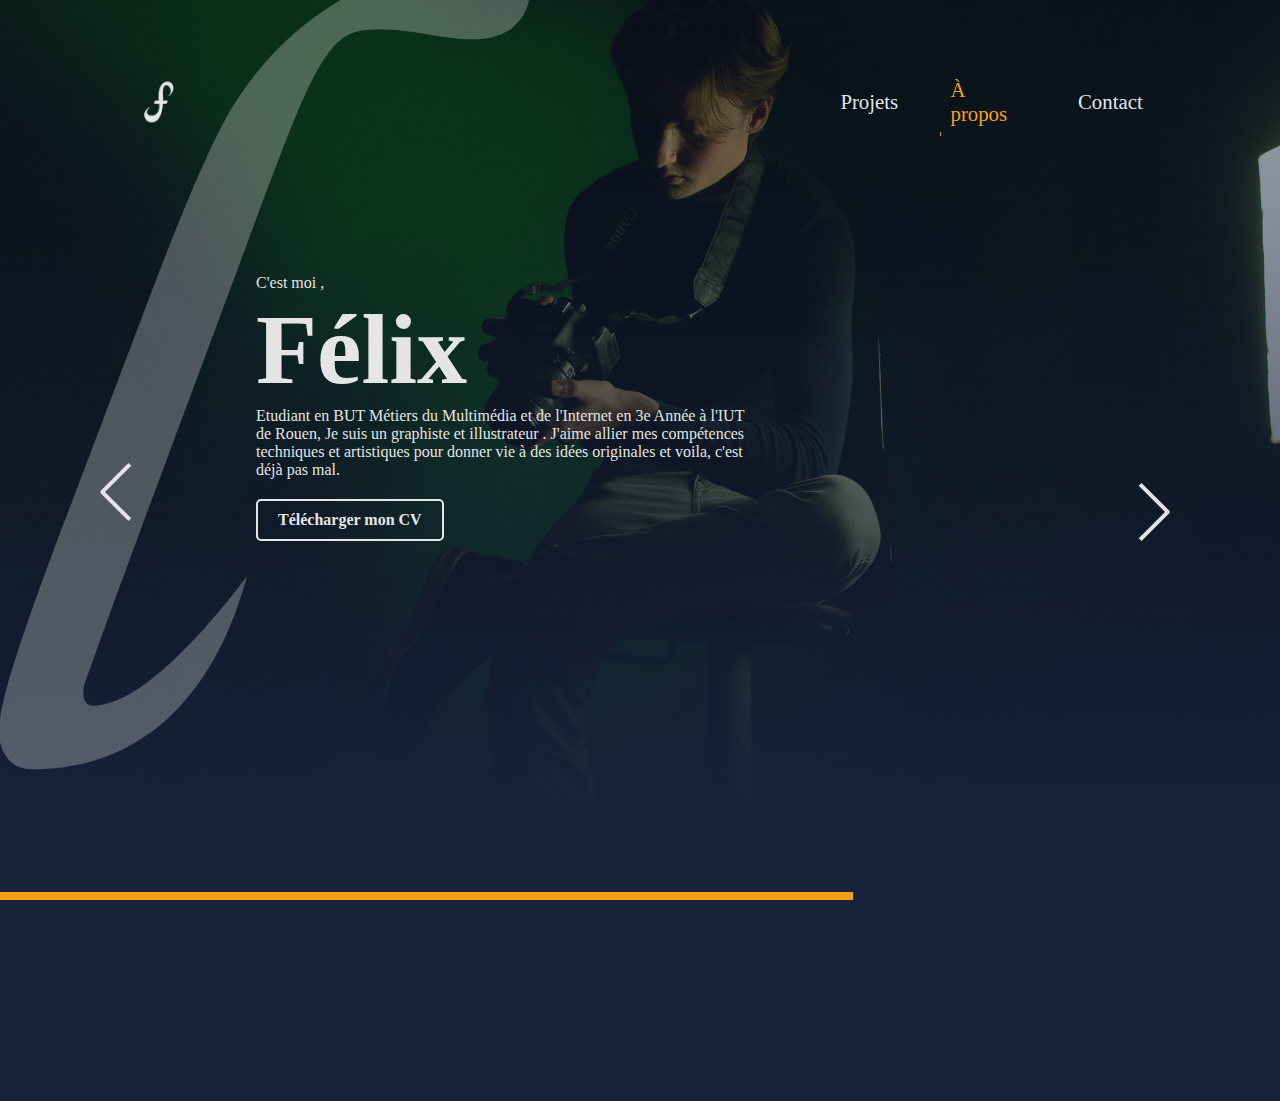
<file: about.html>
<!DOCTYPE html>
<html lang="en">
<head>
    <meta charset="UTF-8">
    <meta name="viewport" content="width=device-width, initial-scale=1.0">
    <title>Document</title>
    <link rel="stylesheet" href="./css/style.css">
    <link rel="stylesheet" href="./css/arrow.css">
    <link rel="stylesheet" href="./css/header.css">
    <link rel="stylesheet" href="css/carroussel.css">
    <link rel="stylesheet" href="./css/progressBar.css">



</head>
<body>
    <div class="container">
        <nav class="nav" id="header-about">
            <div class="logo-container">
                <a href="./index.html">

                <img src="./img/logo.png" alt="Logo">
            </div>
            </a>
            <a href="./projets.html">Projets</a>
            <a href="./about.html" style="color: #f6a11a;">À propos</a>
            <a href="./contact.html">Contact</a>
        </nav>
        <div class="slider" id="slider-accueil">
            <div class="list">
                <button id="prev">Précédent</button>
                <button id="next">Suivant</button>
                <div class="item active">
                    <img src="./img/photomoi.jpg" id="photo-moi" alt="Moi">
                </div>
            </div>

    </div>


    <div class="content" id="desc-about">
        <p>C'est moi , </p>
        <h2>Félix</h2>
        <p>
            Etudiant en BUT Métiers du Multimédia et de l'Internet en 3e Année à l'IUT de Rouen, Je suis un graphiste et illustrateur . J'aime allier mes compétences techniques et artistiques pour donner vie à des idées originales et voila, c'est déjà pas mal.


            <br>
           


        </p>
        <a href="./CV Engster Félix.pdf" download class="btn-cv">Télécharger mon CV</a>


    </div>

    <div class="letter-l"> 
    <div data-svg-wrapper>
        <svg width="836" height="1205" viewBox="-200 100 1036 1005" fill="none" xmlns="http://www.w3.org/2000/svg" id="letter-l-svg">
        <path d="M185.014 768.442C177.59 786.295 131.56 1005 -80.7714 1005C-94.8774 1005 -106.014 999.793 -113.438 988.634C-120.862 977.476 -123.832 962.598 -120.862 943.257C-115.665 906.062 -90.4228 828.697 -45.8777 711.162L70.682 403.934C113 293.094 145.666 218.705 169.424 180.766C205.802 123.486 251.832 79.5966 308.256 47.6092C364.68 16.3657 421.846 0 479.012 0C498.315 0 513.164 4.46336 523.557 14.134C533.209 23.8046 537.663 35.7069 535.436 49.097C533.209 63.9748 525.785 76.621 513.906 86.2916C501.285 95.9622 484.952 100.426 464.164 100.426C450.8 100.426 431.497 98.1939 406.998 93.7306C385.468 90.0111 365.422 87.7794 346.862 87.7794C328.301 87.7794 313.453 91.4989 303.059 99.6817C288.211 110.84 273.362 133.901 257.029 169.608C240.696 205.315 213.969 275.984 175.363 380.873L66.2275 673.967C12.0309 820.514 -15.4386 897.136 -16.9234 903.831C-19.1507 918.708 -14.6961 926.147 -4.30227 926.147C70.682 926.147 184.272 766.21 185.014 766.21V768.442Z" fill="#E4E5E4"/>
        </svg>
        </div></div>

 

    <div id="progressBar-container">
        <div class="progress">
            <div class="percent"></div>
        </div>
        <div class="steps">
            <div class="step" data-page="index.html"></div>
            <div class="step" data-page="projets.html"></div>
            <div class="step" data-page="about.html"></div>
            <div class="step" data-page="contact.html"></div>
        </div>
    </div>

    <div class="arrow" id="arrow-gauche">
        <a href="./projets.html">
          <div class="arrow-top"></div>
          <div class="arrow-bottom"></div>
        </a>
      </div>

    <div class="arrow" id="arrow-about">
        <a href="./contact.html">
          <div class="arrow-top"></div>
          <div class="arrow-bottom"></div>
        </a>
      </div>
      

<script src="./js/progressBar.js"></script>
</body>
</html>
</file>
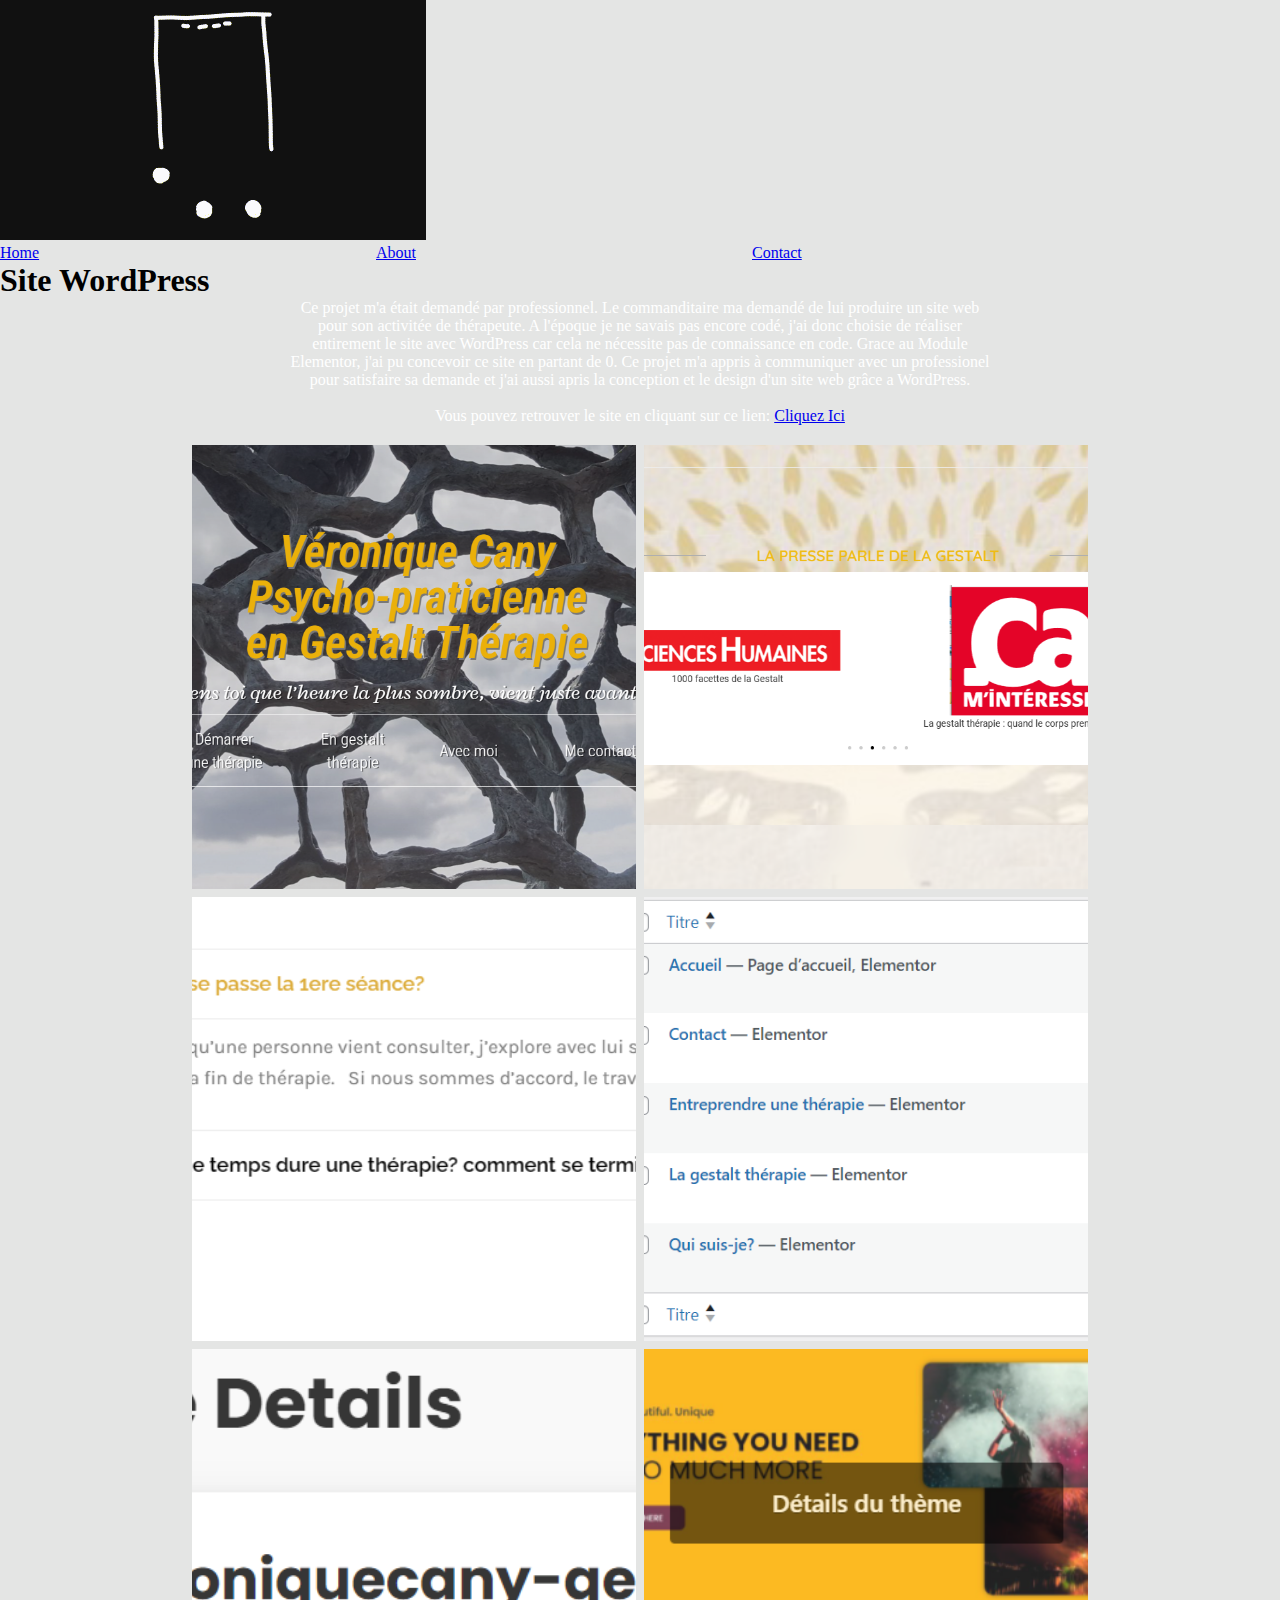
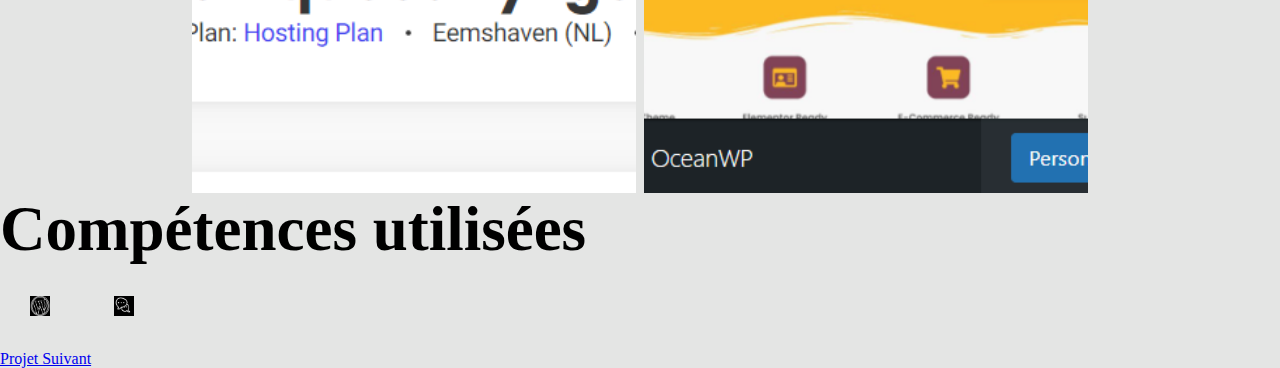
<file: Page projets/Projets 1.html>
<!DOCTYPE html>
<html lang="en">
<head>
    <meta charset="UTF-8">
    <meta name="viewport" content="width=device-width, initial-scale=1.0">
    <title>Document</title>

    
    <link href="https://fonts.googleapis.com/css2?family=Caveat:wght@600&family=Patrick+Hand+SC&display=swap" rel="stylesheet">
    <script src="https://code.jquery.com/jquery-3.6.4.min.js"></script>
    <!-- <link href="https://fonts.googleapis.com/css2?family=Patrick+Hand+SC&display=swap" rel="stylesheet"> -->
    <link href="https://fonts.googleapis.com/css2?family=Patrick+Hand+SC&family=Salsa&display=swap" rel="stylesheet">

    <link rel="stylesheet" href="../css/style.css">
    <link rel="stylesheet" href="../css/header.css">
    <link rel="stylesheet" href="../css/animprojets.css">
    <link rel="stylesheet" href="../css/gallerieprojets.css">

</head>
<body>
    
    <div id="loader">
        <img src="../img/anim/loader+lent.gif" alt="Chargement en cours">
      </div>
    

    <header>
        <nav>
            <div class="navbar3">
                <div class="header3">
                    <ul class="menu3">
                        <li> <a href="../index.html">Home</a></li>
                        <li> <a href="../index.html">About</a></li>
                        <li><a href="../index.html">Contact</a></li>
                    </ul>
                </div>
            </div>
        </nav>
    </header>

    
        <h1 class='Pageprojets' >Site WordPress</h1>
        <div class="descprojets">
                    <p>Ce projet m'a était demandé par professionnel. Le commanditaire ma demandé de lui produire un site web pour son activitée de thérapeute. A l'époque je ne savais pas encore codé, j'ai donc choisie de réaliser entirement le site avec WordPress car cela ne nécessite pas de connaissance en code.
                        Grace au Module Elementor, j'ai pu concevoir ce site en partant de 0.
                        Ce projet m'a appris à communiquer avec un professionel pour satisfaire sa demande et j'ai aussi apris la conception et le design d'un site web grâce a WordPress.
                        <br><br>Vous pouvez retrouver le site en cliquant sur ce lien: <a href="http://veroniquecany-gestalt.fr" style="text-decoration: underline;">Cliquez Ici</a>
                    </p>

        </div>

    <div class="container2">
        <ul>
            <li>
                <a href="">
                    <figure>
                        <img class="imgGallerie" src='./image Projets/Projets 1/1.png' alt='Première page du site'>
                        <figcaption>Première page du site</figcaption>
                    </figure>
                </a>
            </li>
            <li>
                <a href="">
                    <figure>
                        <img class="imgGallerie" src='./image Projets/Projets 1/2.png' alt='Guy on a bike ok a wooden bridge with a forest backdrop'>
                        <figcaption>Gallerie d'Article sur la Gestalt</figcaption>
                    </figure>
                </a>
            </li>
            <li>
                <a href="">
                    <figure>
                        <img class="imgGallerie" src='./image Projets/Projets 1/3.png' alt='Person standing alone in a misty forest'>
                        <figcaption>Bannière Cliquable Q/R</figcaption>
                    </figure>
                </a>
            </li>
            <li>
                <a href="">
                    <figure>
                        <img  class="imgGallerie" src='./image Projets/Projets 1/4.png' alt='Person hiking on a trail through mountains while taking a photo with phone'>
                        <figcaption>Les Catégories des Pages du site <br> Réalisé avec Elementor</figcaption>
                    </figure>
                </a>
            </li>
            <li>
                <a href="">
                    <figure>
                        <img class="imgGallerie" src='./image Projets/Projets 1/5.png' alt='Street scene with person walking and others on motorbikes, all wearing masks'>
                        <figcaption>WordPress Hébergé sur SiteGround </figcaption>
                    </figure>
                </a>
            </li>
            <li>
                <a href="">
                    <figure>
                        <img  class="imgGallerie" src='./image Projets/Projets 1/6.png' alt='Fashionable-looking girl with blond hair and pink sunglasses'>
                        <figcaption>Thème Utilisé pour le site: Ocean Wp, très modulable et pratique</figcaption>
                    </figure>
                </a>
            </li>
        </ul>
    </div>
    <h1 class='Pageprojets' style="  font-size: 7vh;" >Compétences utilisées</h1>
    <div id='iconCompétences' class="flottement">
           <img src="../img/wordpress.png" style=" height: 80px; width: 80px; margin: auto; padding: 30px;" alt="" srcset="">
    <img src="../img/communication.png" style=" height: 80px; width: 80px; margin: auto; padding: 30px;" alt="" srcset="">
    </div>
 

    
    <a href="../Page projets/Projets 2.html">
        <div class="button">Projet Suivant</div>
      </a>
    
    </a>
    <script>

document.addEventListener('DOMContentLoaded', function () {
    var loader = document.getElementById('loader');
    var body = document.body;
    var gif = document.querySelector('#loader img');

    // Attendez 2 secondes avant de montrer le GIF
    setTimeout(function () {
        gif.style.display = 'block';
    }, 2000);

    // Attacher un événement de fin de lecture du GIF
    gif.addEventListener('load', function () {
        // Masquer l'écran de chargement avec fondu
        loader.style.transition = 'opacity 2s ease-in-out';
        loader.style.opacity = 0;
        
        // Rétablir le défilement et cacher le loader après le fondu
        setTimeout(function () {
            body.classList.remove('loading'); /* Rétablit le défilement après le chargement */
            loader.style.visibility = 'hidden';
        }, 4000); // Vous pouvez ajuster la durée selon vos besoins
    });
});
$(window).on("load", function () {
    $("#loader").fadeOut(4000, function () {
        // Animation terminée, masquer le loader
        $("#loader").hide();
    });
});


    </script>
</body>
</html>
</file>
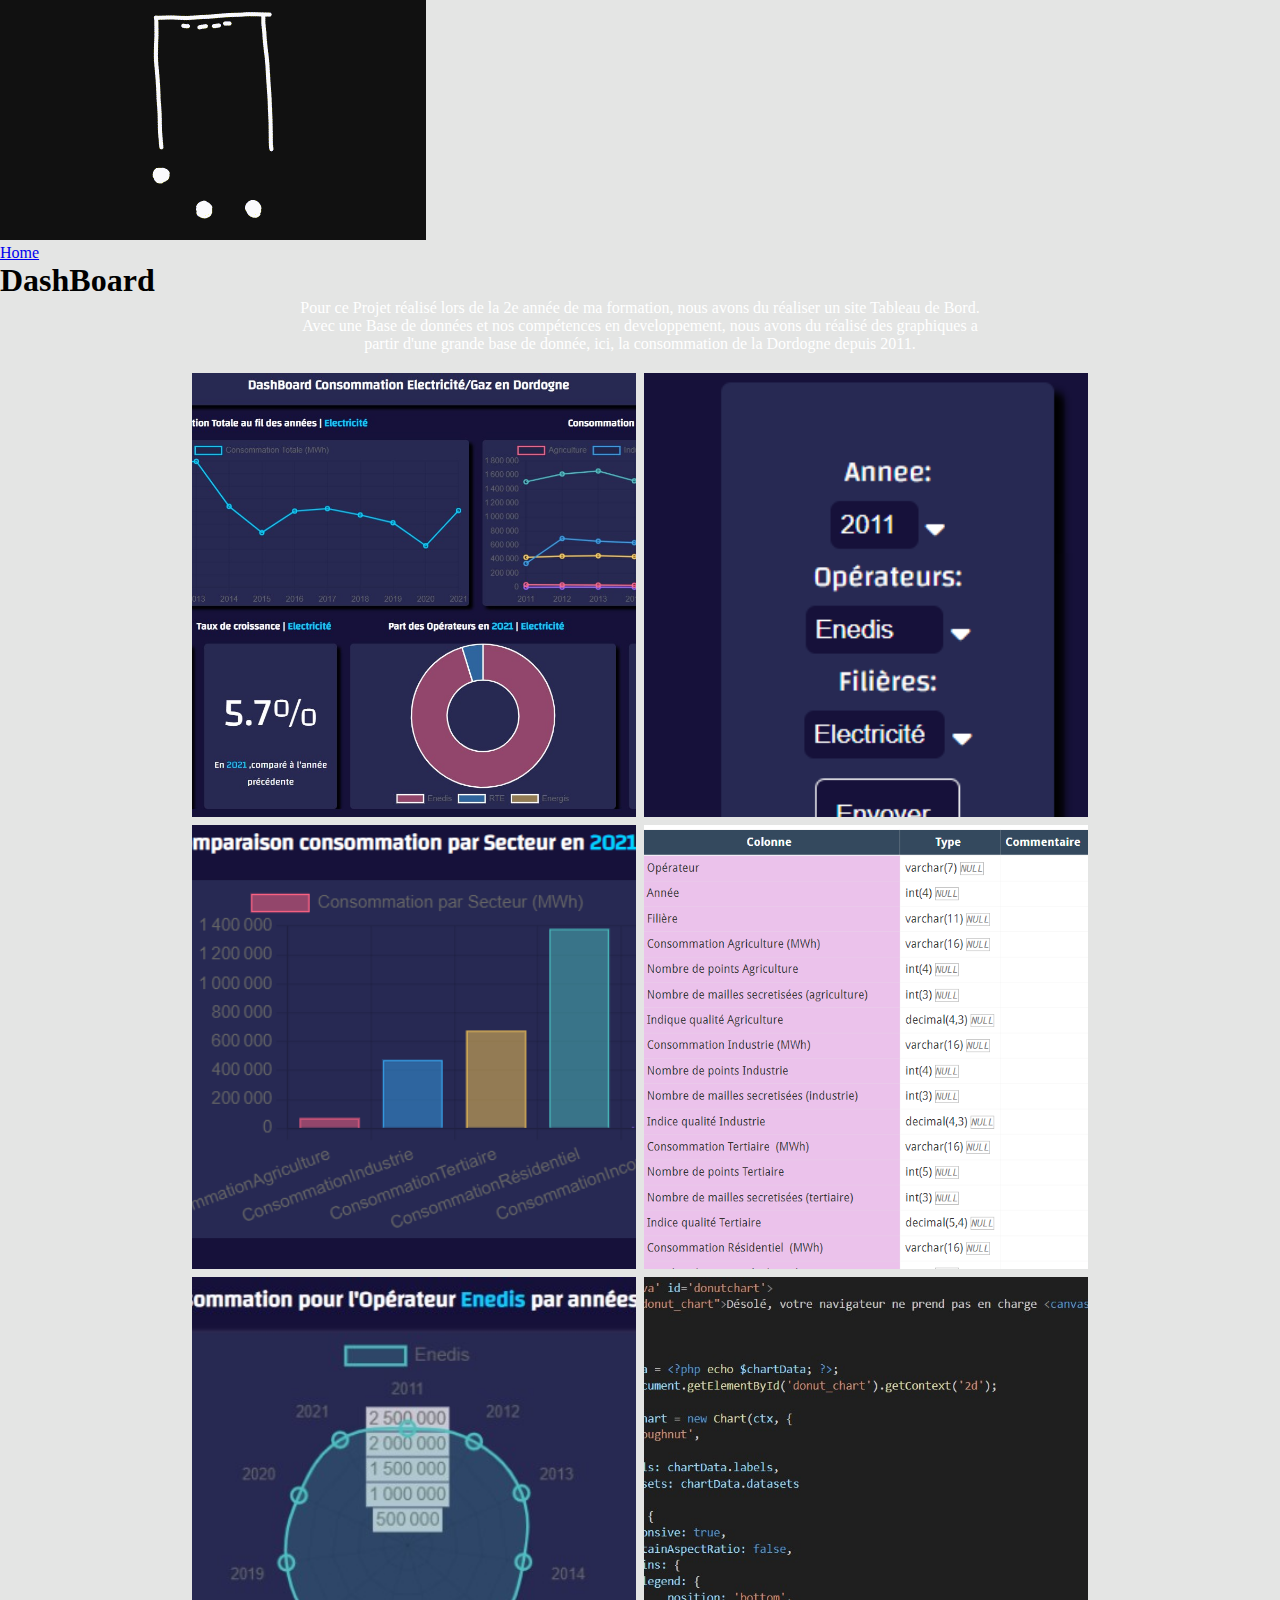
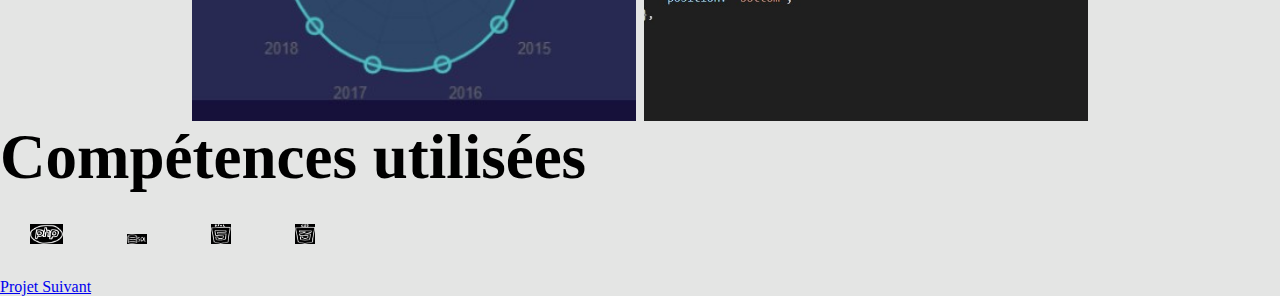
<file: Page projets/Projets 6.html>
<!DOCTYPE html>
<html lang="en">
<head>
    <meta charset="UTF-8">
    <meta name="viewport" content="width=device-width, initial-scale=1.0">
    <title>Document</title>

    
    <link href="https://fonts.googleapis.com/css2?family=Caveat:wght@600&family=Patrick+Hand+SC&display=swap" rel="stylesheet">
    <script src="https://code.jquery.com/jquery-3.6.4.min.js"></script>
    <!-- <link href="https://fonts.googleapis.com/css2?family=Patrick+Hand+SC&display=swap" rel="stylesheet"> -->
    <link href="https://fonts.googleapis.com/css2?family=Patrick+Hand+SC&family=Salsa&display=swap" rel="stylesheet">

    <link rel="stylesheet" href="../css/style.css">
    <link rel="stylesheet" href="../css/header.css">
    <link rel="stylesheet" href="../css/animprojets.css">
    <link rel="stylesheet" href="../css/gallerieprojets.css">

</head>
<body>
    <div id="loader">
        <img src="../img/anim/loader+lent.gif" alt="Chargement en cours">
      </div>
    <header>
        <nav>
            <div class="navbar3">
                <div class="header3">
                    <ul class="menu3">
                        <li> <a href="../index.html">Home</a></li>

                    </ul>
                </div>
            </div>
        </nav>
    </header>

    
        <h1 class='Pageprojets' >DashBoard</h1>
        <div class="descprojets">
                    <p>
                    Pour ce Projet réalisé lors de la 2e année de ma formation, nous avons du réaliser un site Tableau de Bord. Avec une Base de données et nos compétences en developpement,
                    nous avons du réalisé des graphiques a partir d'une grande base de donnée, ici, la consommation de la Dordogne depuis 2011.    
                    </p>

        </div>

    <div class="container2">
        <ul>
            <li>
                <a href="">
                    <figure >
                        <img class="imgGallerie" src='./image Projets/Projets 6/0.jpg' alt='Volcano and lava field against a stormy sky'>
                        <figcaption>Le Dashboard devant tenir en une page <br>
                        Avec 5 graphiques différents</figcaption>
                    </figure>
                </a>
            </li>
            <li>
                <a href="">
                    <figure>
                        <img class="imgGallerie" src='./image Projets/Projets 6/1.png' alt='Guy on a bike ok a wooden bridge with a forest backdrop'>
                        <figcaption>Filtrage pour les données des graphiques 
                        </figcaption>
                    </figure>
                </a>
            </li>
            <li>
                <a href="">
                    <figure>
                        <img class="imgGallerie" src='./image Projets/Projets 6/2.png' alt='Person standing alone in a misty forest'>
                        <figcaption>Plusieurs types de graphiques <br> utilisés,
                        Ici: graphique Bar Chart</figcaption>
                    </figure>
                </a>
            </li>
            <li>
                <a href="">
                    <figure>
                        <img class="imgGallerie" src='./image Projets/Projets 6/3.png' alt='Person hiking on a trail through mountains while taking a photo with phone'>
                        <figcaption>Dans la Base de données, <br> Plusieurs données utilisables <br> comme les différents secteur et opérateurs</figcaption>
                    </figure>
                </a>
            </li>
            <li>
                <a href="">
                    <figure>
                        <img class="imgGallerie" src='./image Projets/Projets 6/4.jpg' alt='Street scene with person walking and others on motorbikes, all wearing masks'>
                        <figcaption>Des données dynamiques en fonction des opérateurs <br> et des années</figcaption>
                    </figure>
                </a>
            </li>
            <li>
                <a href="">
                    <figure>
                        <img class="imgGallerie" src='./image Projets/Projets 6/5.jpg' alt='Fashionable-looking girl with blond hair and pink sunglasses'>
                        <figcaption>Utilisation d'un nouvel <br> ouil: ChartJS</figcaption>
                    </figure>
                </a>
            </li>
        </ul>
    </div>
    <h1 class='Pageprojets' style="  font-size: 7vh;" >Compétences utilisées</h1>
    <div id='iconCompétences' class="flottement">
           <img src="../img/php.png" style=" height: 80px; margin: auto; padding: 30px;" alt="" srcset="">
    <img src="../img/sql.png" style=" height: 70px; width: 200px; width: 80px; margin: auto; padding: 30px;" alt="" srcset="">
    <img src="../img/html.png" style=" height: 80px; width: 80px; margin: auto; padding: 30px;" alt="" srcset="">
    <img src="../img/css.png" style=" height: 80px; width: 80px; margin: auto; padding: 30px;" alt="" srcset="">

    
    </div>
 

    
    <a href="../Page projets/Projets 4.html">
        <div class="button">Projet Suivant</div>
      </a>
    
    </a>
    <script>
        
document.addEventListener('DOMContentLoaded', function () {
    var loader = document.getElementById('loader');
    var body = document.body;
    var gif = document.querySelector('#loader img');

    // Attendez 2 secondes avant de montrer le GIF
    setTimeout(function () {
        gif.style.display = 'block';
    }, 2000);

    // Attacher un événement de fin de lecture du GIF
    gif.addEventListener('load', function () {
        // Masquer l'écran de chargement avec fondu
        loader.style.transition = 'opacity 2s ease-in-out';
        loader.style.opacity = 0;
        
        // Rétablir le défilement et cacher le loader après le fondu
        setTimeout(function () {
            body.classList.remove('loading'); /* Rétablit le défilement après le chargement */
            loader.style.visibility = 'hidden';
        }, 4000); // Vous pouvez ajuster la durée selon vos besoins
    });
});
$(window).on("load", function () {
    $("#loader").fadeOut(4000, function () {
        // Animation terminée, masquer le loader
        $("#loader").hide();
    });
});

    </script>

</body>
</html>
</file>
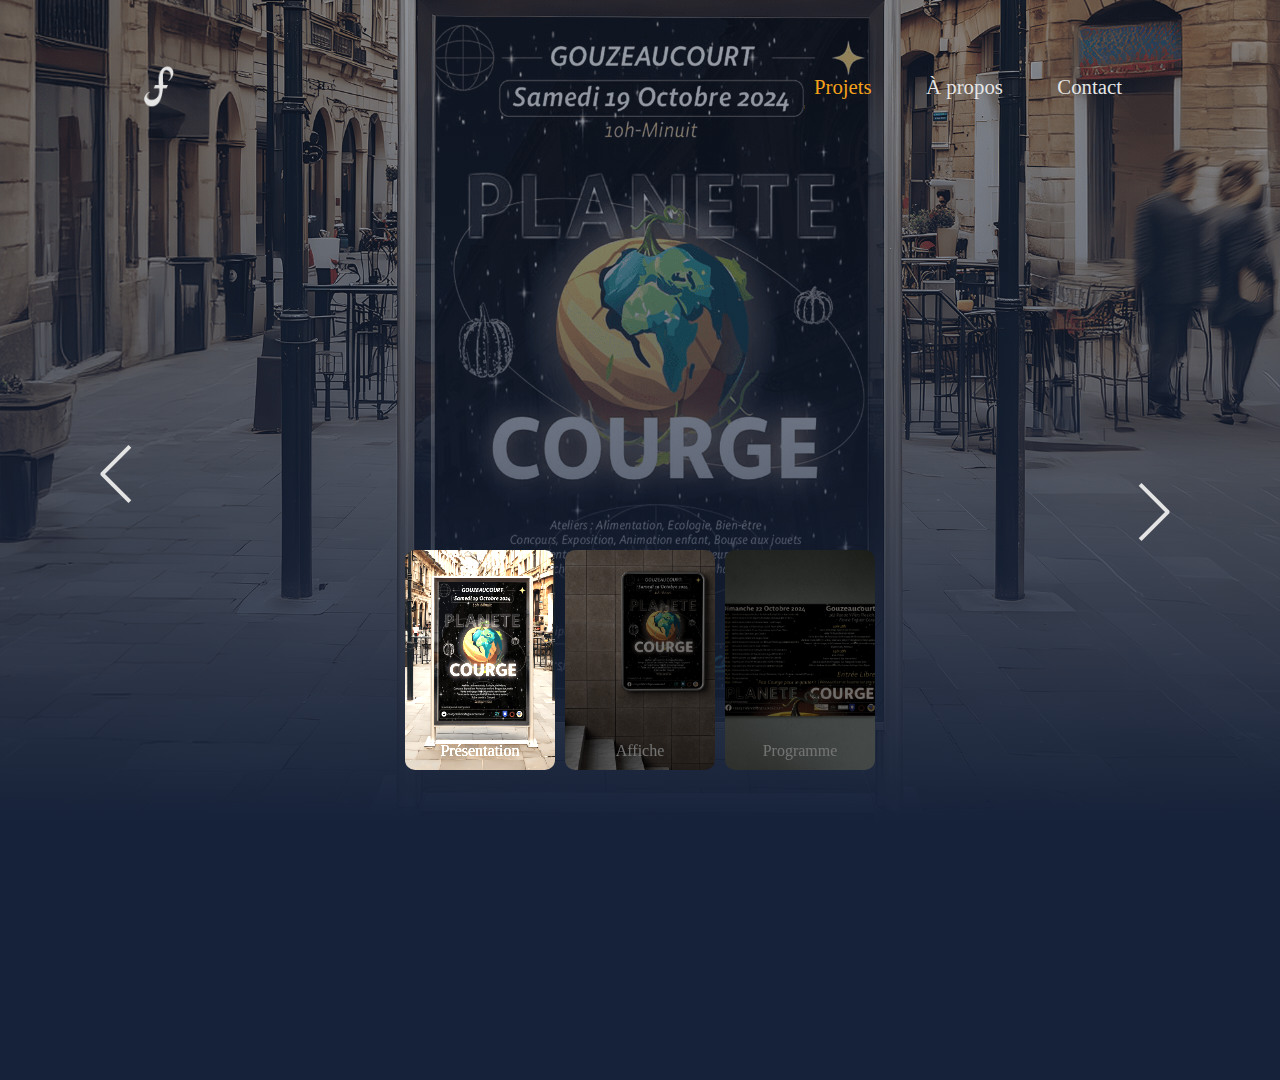
<file: Page Projets/Projets2.html>
<!DOCTYPE html>
<html lang="en">
<head>
  <meta charset="UTF-8">
  <meta name="viewport" content="width=device-width, initial-scale=1.0">
  <title>Page Projets</title>
  <link rel="stylesheet" href="../css/carroussel.css">
  <link rel="stylesheet" href="../css/style.css">
  <link rel="stylesheet" href="../css/header.css">
  <link rel="stylesheet" href="../css/arrow.css">
<link rel="stylesheet" href="../css/progressBar.css">

</head>
<body>
  <nav class="nav">
    <div class="logo-container">

    <a href="../index.html">
      <img src="../img/logo.png" alt="Logo">
    </a>
  </div>

    </div>

    <a href="../projets.html" style="color: #f6a11a;">Projets</a>
    <a href="../about.html">À propos</a>
    <a href="../contact.html">Contact</a>
</nav>


<div class="letter-e"> <div data-svg-wrapper>
  <!-- <svg width="450" height="600" viewBox="0 0 600 750" fill="none" xmlns="http://www.w3.org/2000/svg" style="z-index: 999;">
  <path d="M575.593 30.5136C556.111 10.1712 527.774 0 488.811 0C378.12 0 277.17 69.3492 186.846 208.048C146.998 268.15 116.004 329.177 93.8659 390.205H92.9804C59.3303 384.657 26.5658 370.787 0 350.445C18.5961 383.732 47.8185 411.472 81.4685 426.266C65.529 476.198 55.7882 525.204 52.2461 575.136C47.8185 636.163 54.9027 679.622 73.4988 707.362C91.2093 735.101 120.432 746.197 158.509 748.971C289.567 760.067 427.71 682.396 469.329 467.876C454.275 492.842 303.736 730.478 201.015 614.896C187.732 600.102 185.961 569.588 188.617 528.903C191.274 501.163 195.702 471.574 202.786 440.136C310.82 391.129 380.777 356.917 413.541 337.499C479.956 298.664 526.889 260.753 554.34 224.691C581.791 188.63 596.845 151.644 599.502 114.657C602.159 78.5957 594.189 50.8561 575.593 30.5136ZM425.053 251.506C377.235 299.588 308.163 343.972 216.954 385.581C232.008 319.931 255.032 255.205 285.14 192.328C305.507 148.87 329.416 116.507 356.867 95.2395C377.235 79.5204 397.602 71.1985 417.969 71.1985C438.336 71.1985 453.39 78.5957 464.016 93.3902C475.528 108.185 479.956 127.602 478.185 152.568C475.528 184.931 457.818 218.219 425.053 251.506Z" fill="#e4e4e4"/>
  </svg> -->
  </div></div>

  <div class="container">
  <div class="slider">
    <!-- list Items -->
    <div class="list">
        <div class="item active">
          <img src="../img/Projet 2 - Planète Courge/Mockup Affiche - Planète Courge.png" alt="Description de l'image">
            <div class="content" id="content-projet">
                <p> Relation Client -Illustrator</p>
                <h2>Planète Courge</h2>
                <p>
                    Une mise en situation avec un professsionnel pour un évenement " Planète Courge " autour de la courge et des légumes BIO.
                    L'évenement comprends une vente de lègumes, concert, bar,... Et j'ai été chargé de la communication et la création de l'identité de l'évement.
                    <br> Ici en fond, un mockup d'une affiche que j'ai pu réalisé pour l'évemenent.                 <br>
                   


                </p>
            </div>
        </div>
        <div class="item">
            <img src="../img/Projet 2 - Planète Courge/Mockup Affiche 2- Planète Courge.png">
            <div class="content"  id="content-projet">
                <p>Illustrator</p>
                <h2>Affiche</h2>
                <p>
                    Ici, l'affiche principal de l'évement qui à était imprimé et distrubué dans les commerces de la communes pour faire la promotion de l'évenement.
                    J'ai voulu mettre en avant le côté espace et scientifique avec la typographie pour faire lien avec planète qui se transforme en courge. 
                    <br>
                    
                    <a  id="VoirPlus" target="_blank" href="https://www.facebook.com/profile.php?id=100086852464134" class="projet-link"> Voir le compte de l'évenement</a>
                   

                </p>

            </div>
        </div>
        <div class="item">
            <img src="../img/Projet 2 - Planète Courge/Mockup Programme - Planète Courge.png">
            <div class="content"  id="content-projet">
                <p>Illustrator - InDesign</p>
                <h2>Programme</h2>
                <p>
                    En plus de l'affiche, j'ai pu réaliser le programme de l'évenement qui était posté sur les réseaux et distribué à l'évenement. 
                    Je l'ai réalisé sur InDesign et Illustrator et j'ai voulu reprendre l'idée de l'affiche tout en laissant de la place aux nombreuses informations du programme.
                    <br>
                   

                </p>


            </div>
        </div>
        <!-- <div class="item">
            <video autoplay loop muted playsinline>
                <source src="../img/Projet 1 - Woden/motion title screen.mp4" type="video/mp4">
            </video>            <div class="content"  id="content-projet">
                <p>After Effect</p>
                <h2>Motion</h2>
                <p>
                   Motion que j'ai réalisé pour l'accueil du jeux. J'ai réalise en amont le personnage sur illustrator, j'ai pu l'animer après en créant un effet de paralaxe avec les différents plans
                    <br>
                   

                </p>

            </div>
        </div> -->
        <!-- <div class="item">
            <img src="./img/nathan-da-silva-k-rKfqSm4L4-unsplash.jpg">
            <div class="content" id="content-projet" >
                <p>design</p>
                <h2>Slider 05</h2>
                <p>
                    Lorem ipsum dolor sit amet consectetur adipisicing elit. Labore, neque?
                    Lorem ipsum dolor sit amet consectetur adipisicing elit. Ipsum, ex.
                    <br>
                   
                    <a href="./Page Projets/Projets1.html" id="VoirPlus" >Voir plus</a>

                </p>

              
            </div>
        </div> -->
    </div>

    <div class="arrow" id="arrow-gauche" style="top: 58%;">
        <a href="../Page Projets/Projets1.html">
          <div class="arrow-top"></div>
          <div class="arrow-bottom"></div>
        </a>
      </div>

    <div class="arrow" id="arrow-projet">
      <a href="../Page Projets/Projets3.html">
        <div class="arrow-top"></div>
        <div class="arrow-bottom"></div>
      </a>
    </div>
    
    <!-- button arrows -->
    <div class="arrows">
        <button id="prev"></button>
        <button id="next"></button>
    </div>

    
    
    <!-- thumbnail -->
    <div class="thumbnail">
        <div class="item active">
            <img src="../img/Projet 2 - Planète Courge/Mockup Affiche - Planète Courge.png">
            <div class="content">
                Présentation 
            </div>
        </div>
        <div class="item">
            <img src="../img/Projet 2 - Planète Courge/Mockup Affiche 2- Planète Courge.png">
            <div class="content">
                Affiche
            </div>
        </div>
        <div class="item">
            <img src="../img/Projet 2 - Planète Courge/Mockup Programme - Planète Courge.png" >
            <div class="content">
                Programme
            </div>
        </div>
        <!-- <div class="item">
            <img src="../img/Projet 1 - Woden/Title Screen Clean.png">
            <div class="content">
                Motion
            </div>
        </div> -->
        <!-- <div class="item">
            <img src="https://images.unsplash.com/photo-1417325384643-aac51acc9e5d">
            <div class="content">
                Démarche
            </div>
        </div> -->
        
        
    </div>
</div>

<div id="progressBar-container">
    <div class="progress">
        <div class="percent"></div>
    </div>
    <div class="steps">
        <div class="step" data-page="index.html"></div>
        <div class="step" data-page="projets.html"></div>
        <div class="step" data-page="about.html"></div>
        <div class="step" data-page="contact.html"></div>
    </div>
</div>

<script src="../js/carroussel-projet.js"></script>
<script src="../js/progressBar.js"></script>


</body>
</html>
</file>
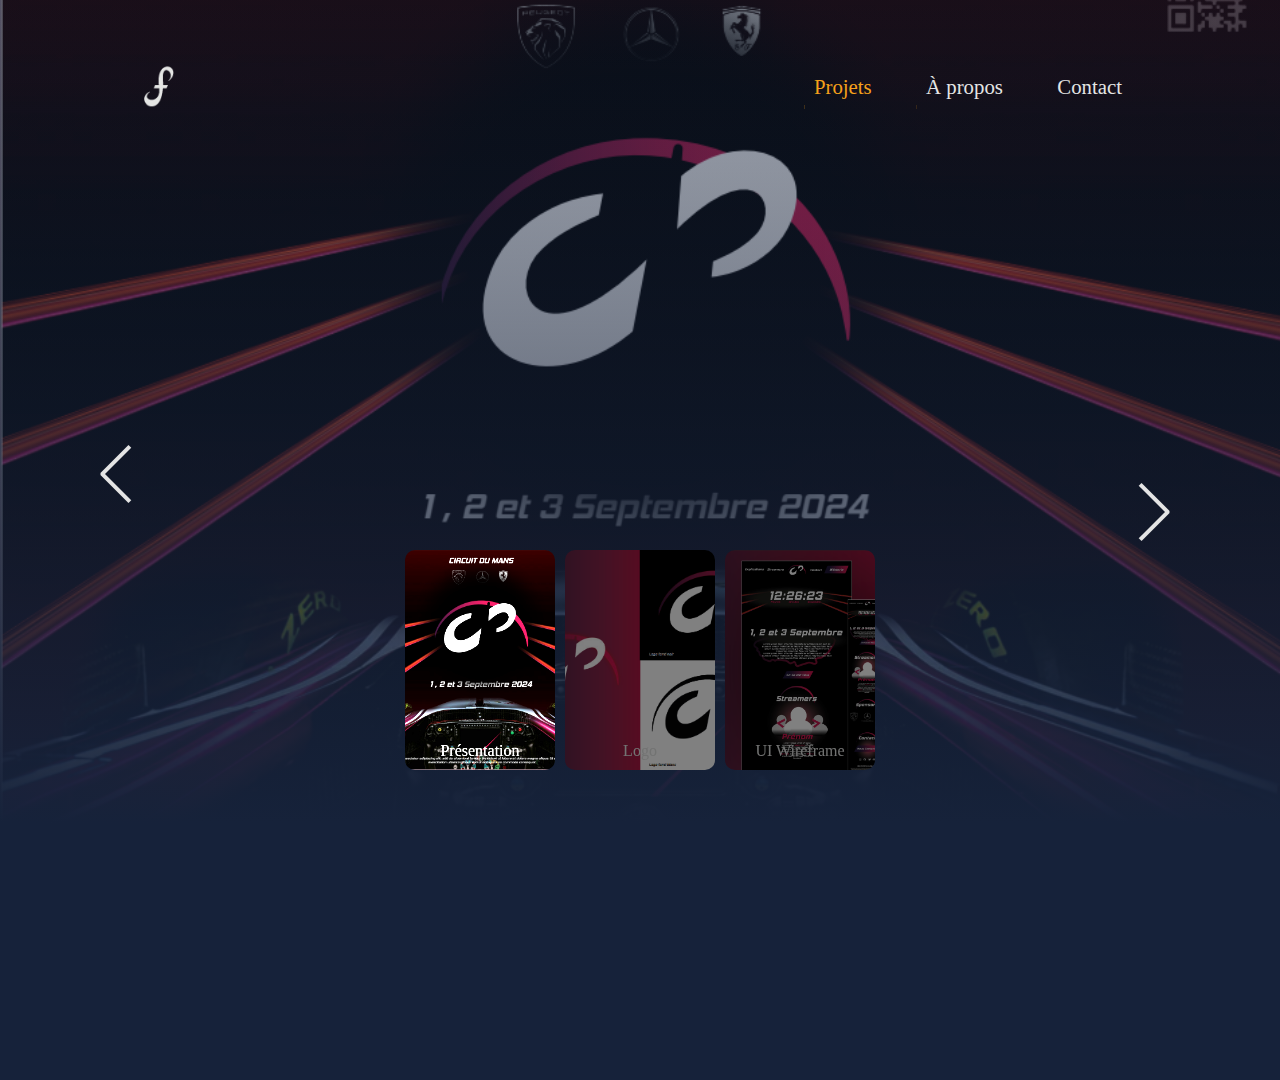
<file: Page Projets/Projets4.html>
<!DOCTYPE html>
<html lang="en">
<head>
  <meta charset="UTF-8">
  <meta name="viewport" content="width=device-width, initial-scale=1.0">
  <title>Page Projets</title>
  <link rel="stylesheet" href="../css/carroussel.css">
  <link rel="stylesheet" href="../css/style.css">
  <link rel="stylesheet" href="../css/header.css">
  <link rel="stylesheet" href="../css/arrow.css">
<link rel="stylesheet" href="../css/progressBar.css">

</head>
<body>
  <nav class="nav">
    <div class="logo-container">

    <a href="../index.html">
      <img src="../img/logo.png" alt="Logo">
    </a>
  </div>

    </div>

    <a href="../projets.html" style="color: #f6a11a;">Projets</a>
    <a href="../about.html">À propos</a>
    <a href="../contact.html">Contact</a>
</nav>


<div class="letter-e"> <div data-svg-wrapper>
  <!-- <svg width="450" height="600" viewBox="0 0 600 750" fill="none" xmlns="http://www.w3.org/2000/svg" style="z-index: 999;">
  <path d="M575.593 30.5136C556.111 10.1712 527.774 0 488.811 0C378.12 0 277.17 69.3492 186.846 208.048C146.998 268.15 116.004 329.177 93.8659 390.205H92.9804C59.3303 384.657 26.5658 370.787 0 350.445C18.5961 383.732 47.8185 411.472 81.4685 426.266C65.529 476.198 55.7882 525.204 52.2461 575.136C47.8185 636.163 54.9027 679.622 73.4988 707.362C91.2093 735.101 120.432 746.197 158.509 748.971C289.567 760.067 427.71 682.396 469.329 467.876C454.275 492.842 303.736 730.478 201.015 614.896C187.732 600.102 185.961 569.588 188.617 528.903C191.274 501.163 195.702 471.574 202.786 440.136C310.82 391.129 380.777 356.917 413.541 337.499C479.956 298.664 526.889 260.753 554.34 224.691C581.791 188.63 596.845 151.644 599.502 114.657C602.159 78.5957 594.189 50.8561 575.593 30.5136ZM425.053 251.506C377.235 299.588 308.163 343.972 216.954 385.581C232.008 319.931 255.032 255.205 285.14 192.328C305.507 148.87 329.416 116.507 356.867 95.2395C377.235 79.5204 397.602 71.1985 417.969 71.1985C438.336 71.1985 453.39 78.5957 464.016 93.3902C475.528 108.185 479.956 127.602 478.185 152.568C475.528 184.931 457.818 218.219 425.053 251.506Z" fill="#e4e4e4"/>
  </svg> -->
  </div></div>

  <div class="container">
  <div class="slider">
    <!-- list Items -->
    <div class="list">
        <div class="item active">
          <img src="../img/Projets 4 - GP3/affiche.png" alt="Description de l'image">
            <div class="content" id="content-projet">
                <p>InDesign - Photoshop </p>
                <h2>Présentation</h2>
                <p>
                    Nous avons du réaliser plusieurs supports de communication pour cette évenement fictif avec notre propre twiste. Ici, la course se dérouleras la nuit avec des néons sur les voitures pour créer cette effet de trainer.
                    <br><br>Ici en fond, une affiche de promotions pour l'évenement que nous avons du réaliser avec des contraintes sur les informations prénsentes.


                </p>
            </div>
        </div>
        <div class="item">
            <img src="../img/Projets 4 - GP3/logos.png">
            <div class="content"  id="content-projet">
                <p>Illustrator</p>
                <h2>Logo</h2>
                <p>
                    En plus de l'aspect support de communication, nous avons du créer l'identité visuelle en créant un logo avec les lettres de l'évenements. 
                    <br> <br> J'ai donc voulu mettre l'accent sur la vitesse avec le compteur de voiture, ainsi que l'ascpect néon du comtpeur avec la lueur et le dégradé pour rappeler mon twist de la nuit.
                    
                    <!-- <a href="https://www.instagram.com/p/C86-xSANfJC/?hl=fr&img_index=5" class="projet-link"> Cliquez-ici</a> -->
                    <br>
                   

                </p>

            </div>
        </div>
        <div class="item">
            <img src="../img/Projets 4 - GP3/wireframe.png">
            <div class="content"  id="content-projet">
                <p>In Design</p>
                <h2>Wiframe</h2>
                <p>
                   Nous avons aussi du réaliser un Wireframe detaillé du site de notre évenement sur InDesign en format ordinateur et téléphone.
                <br> <br> Il fallait vraiment faire ressortir l'ambiance graphique de notre évenement, j'ai donc mis l'accent sur ces effect de néon et de dégradé qui donne cet aspect à mon évenement.
                    
                    <br>
                    <!-- <a href="https://webrief.fr/brief/bistrogrub-la-cantine-bistro/" class="projet-link"> Cliquez-ici</a> -->
                    <br>
                   

                </p>


            </div>
        </div>
        <!-- <div class="item">
            <video autoplay loop muted playsinline>
                <source src="../img/Projet 1 - Woden/motion title screen.mp4" type="video/mp4">
            </video>            <div class="content"  id="content-projet">
                <p>After Effect</p>
                <h2>Motion</h2>
                <p>
                   Motion que j'ai réalisé pour l'accueil du jeux. J'ai réalise en amont le personnage sur illustrator, j'ai pu l'animer après en créant un effet de paralaxe avec les différents plans
                    <br>
                   

                </p>

            </div>
        </div> -->
        <!-- <div class="item">
            <img src="./img/nathan-da-silva-k-rKfqSm4L4-unsplash.jpg">
            <div class="content" id="content-projet" >
                <p>design</p>
                <h2>Slider 05</h2>
                <p>
                    Lorem ipsum dolor sit amet consectetur adipisicing elit. Labore, neque?
                    Lorem ipsum dolor sit amet consectetur adipisicing elit. Ipsum, ex.
                    <br>
                   
                    <a href="./Page Projets/Projets1.html" id="VoirPlus" >Voir plus</a>

                </p>

              
            </div>
        </div> -->
    </div>

    <div class="arrow" id="arrow-gauche" style="top: 58%;">
        <a href="./Projets3.html">
          <div class="arrow-top"></div>
          <div class="arrow-bottom"></div>
        </a>
      </div>

    <div class="arrow" id="arrow-projet">
      <a href="./Projets5.html">
        <div class="arrow-top"></div>
        <div class="arrow-bottom"></div>
      </a>
    </div>
    
    <!-- button arrows -->
    <div class="arrows">
        <button id="prev"></button>
        <button id="next"></button>
    </div>

    
    
    <!-- thumbnail -->
    <div class="thumbnail">
        <div class="item active">
            <img src="../img/Projets 4 - GP3/affiche.png">
            <div class="content">
                Présentation 
            </div>
        </div>
        <div class="item">
            <img src="../img/Projets 4 - GP3/logos.png">
            <div class="content">
                Logo
            </div>
        </div>
        <div class="item">
            <img src="../img/Projets 4 - GP3/wireframe.png">
            <div class="content">
                UI Wireframe
            </div>
        </div>
        <!-- <div class="item">
            <img src="../img/Projet 1 - Woden/Title Screen Clean.png">
            <div class="content">
                Motion
            </div>
        </div> -->
        <!-- <div class="item">
            <img src="https://images.unsplash.com/photo-1417325384643-aac51acc9e5d">
            <div class="content">
                Démarche
            </div>
        </div> -->
        
        
    </div>
</div>

<div id="progressBar-container">
    <div class="progress">
        <div class="percent"></div>
    </div>
    <div class="steps">
        <div class="step" data-page="index.html"></div>
        <div class="step" data-page="projets.html"></div>
        <div class="step" data-page="about.html"></div>
        <div class="step" data-page="contact.html"></div>
    </div>
</div>

<script src="../js/carroussel-projet.js"></script>
<script src="../js/progressBar.js"></script>

</body>
</html>
</file>
<file: css/style.css>
* {
            margin: 0;
            padding: 0;
            box-sizing: border-box;
            font-family: "Exo", serif;
            scroll-behavior: smooth; /* Animation fluide lors du scroll */
            

        }
        body {
    background-color: #e4e5e4;
    width: 100%;
    overflow: hidden;
}


        .container {
            width: 100%;
            min-height: 120vh; /* Permet au SVG de ne pas être coupé */
            position: relative;
            overflow: visible;
        }

       
        .hero {
            display: flex;
            align-items: center;
            height: 100vh;
            position: relative;
            overflow: hidden;
            padding: 0 ;
            height: 120vh; /* Permet au contenu de la section de s'adapter à la taille */
        padding-bottom: 200px; /* Ajoute de l’espace en bas */
        z-index: 3;
        }
        .letter-f {
            position: absolute;
            left: 0;
            top: 0;
            width: 30%;
            height: 100vh;
            z-index: 2;
            padding-bottom: 1000px;
        }
        .illustration {
            
            /* background: rgba(255, 0, 0, 0.3); */
            position: absolute;
            left: -6%;
            top: 41%;
            transform: translateY(-50%);
            z-index: 999;
        }
        .text {
            position: absolute;
            left: 55%;
            top: 50%;
            transform: translateY(-50%);
            max-width: 400px;
            font-size: 2rem;
            text-align: left;
            z-index: 2;
        }




      
        .letter-e {
            position: absolute;
            opacity: 0.3;
            top: 25%;
            left: -5%;
            z-index: 99;
        }

        .letter-l {
            position: absolute;
            opacity: 0.3;
            top: -10%;
            left: -5%;
            z-index: 1;
        }
        #letter-l-svg{
            z-index: 2;
        }

        .letter-x {
            position: absolute;
            opacity: 0.3;
            top: 30%;
            left: 60%;
            z-index: 1;
        }

        #photo-moi{
            width: 100vw; /* Ajuste la largeur à 40% de l'écran */
     /* Empêche l'image de devenir trop grande */
    height: auto; /* Garde les proportions */
    display: block; /* Évite les espaces vides autour */
    margin: 0 auto; /* Centre horizontalement */
    border-radius: 10px; /* Optionnel : ajoute des bords arrondis */
    box-shadow: 5px 5px 15px rgba(0, 0, 0, 0.3); /* Optionnel : ajoute une ombre */
            
        }

        #desc-about{
                position: absolute;
                align-items: flex-start;
                display: flex;
                left: 20%;
                top: 30%;
                width: 500px;
                max-width: 80%;
                z-index: 3;
            }

            #desc-aboutp:nth-child(1){
                text-transform: uppercase;
                letter-spacing: 10px;
            }
                
            #desc-about h2{
                font-size: 100px;
                margin: 0; 
          }


          

          .projet-galerie {
            display: grid;
            grid-template-columns: repeat(3, 1fr);
            gap: 10px;
            width: 50%;
            margin-left: auto;
            padding-top: 20px;
        }
        
        .projet-galerie .image {
            width: 100%;
            overflow: hidden;
            border-radius: 8px;
        }
        
        .projet-galerie img {
            width: 100%;
            height: auto;
            object-fit: cover;
            border-radius: 8px;
            transition: transform 0.3s ease-in-out;
        }
        
        .projet-galerie img:hover {
            transform: scale(1.05);
        }
        
        .icon-about{
            padding: 20px 0px;
            display: flex;
            
           
        }
        #icons {
            font-size: 30px;
            padding: 10px;
            color: #e4e5e4; /* Couleur de base */
            transition: color 0.3s ease-in-out; /* Animation fluide */
        }

        
        #icons:hover {
            color: #f6a11a; /* Changement de couleur au survol */
        }

        .btn-cv {
            color: #e4e5e4;
            text-decoration: none;
            font-size: 1.0rem;
            position: relative;
            display: inline-block;
            overflow: hidden;
            font-weight: bold;
            margin-top: 20px;
            padding: 10px 20px;
            border: 2px solid #e4e5e4;
            border-radius: 5px;
            transition: color 0.5s ease-in-out, border-color 0.5s ease-in-out;
            z-index: 100;
        }
        
        /* Effet Hover */
        .btn-cv::after {
            z-index: 100;

            content: '';
            position: absolute;
            bottom: 0;
            left: 0;
            height: 4px;
            width: 100%;
            background: #f6a11a;
            transition: transform 0.3s ease-in-out;
            transform: translateX(-100%);
        }
        
        .btn-cv:hover {
            color: #d98500;
            border-color: #d98500;
        }
        
        .btn-cv:hover::after {
            transform: translateX(0%);
        }


        .projet-link {
            color: #e4e5e4; /* Couleur du texte */
            text-decoration: none;
            font-size: 1rem;
            position: relative;
            display: inline-block;
            overflow: hidden;
            font-weight: bold;
            padding: 10px 20px; /* Ajoute du padding pour l'espace autour du lien */
            transition: color 0.5s ease-in-out;
        }
        
        /* Effet Hover */
        .projet-link::after {
            content: '';
            position: absolute;
            bottom: 0;
            left: 0;
            height: 4px;
            width: 100%;
            background: #f6a11a; /* Couleur orange */
            transition: transform 0.3s ease-in-out;
            transform: translateX(-100%);
        }
        
        .projet-link:hover {
            color: #d98500; /* Changement de couleur au hover */
        }
        
        .projet-link:hover::after {
            transform: translateX(0%);
        }
        




























        /* 📍 Responsive pour tablettes (max 1024px) */
@media screen and (max-width: 1024px) {
    .container {
        min-height: 100vh; /* Ajuste la hauteur pour éviter les coupures */
    }
    .hero {
        flex-direction: column;
        text-align: center;
        height: auto;
        padding-bottom: 100px;
    }
    .letter-f, .letter-e, .letter-l, .letter-x {
        display: none; /* Cache les lettres SVG pour éviter la surcharge visuelle */
    }
    .text {
        font-size: 1.5rem;
        left: 50%;
        transform: translateX(-50%);
        width: 80%;
        text-align: center;
    }
    #photo-moi {
        width: 70%; /* Ajuste la taille pour s'adapter à l'écran */
    }
    #desc-about {
        left: 10%;
        width: 80%;
        top: 40%;
    }
    .projet-galerie {
        grid-template-columns: repeat(2, 1fr); /* Passe en 2 colonnes */
        width: 70%;
    }
}

/* 📍 Responsive pour mobiles (max 768px) */
@media screen and (max-width: 768px) {
    .nav {
        flex-direction: column;
        align-items: center;
        text-align: center;
        gap: 10px;
        width: 100%;
        left: 0;
        background-color: rgba(22, 34, 58, 0.9); /* Ajoute un fond semi-transparent */
        padding: 15px 0;
    }
    .nav a {
        font-size: 1rem;
        padding: 5px 10px;
    }
    .text {
        font-size: 1.2rem;
        width: 90%;
    }
    #photo-moi {
        width: 80%;
    }
    .projet-galerie {
        grid-template-columns: 1fr; /* Passe en 1 colonne */
        width: 90%;
    }
    .btn-cv {
        font-size: 0.9rem;
        padding: 8px 16px;
    }
    .icon-about {
        justify-content: center; /* Centre les icônes sur mobile */
    }
    #icons {
        font-size: 24px;
    }
}

/* 📍 Responsive pour très petits écrans (max 480px) */
@media screen and (max-width: 480px) {
    .text {
        font-size: 1rem;
        width: 95%;
    }
    .btn-cv {
        font-size: 0.8rem;
        padding: 6px 12px;
    }
    .projet-galerie {
        width: 100%;
    }
}
</file>
<file: css/arrow.css>
/* Flèche principale */
.arrow {
    cursor: pointer;
    height: 40px;
    left: 130%;
    top: 55%;
    position: absolute;
    transform: translateX(-50%) translateY(-50%) ; /* Rotation de 90° dans le sens horaire, position centrée */
    transition: transform 0.1s;
    width: 40px;
    animation: moveUpDown 2s ease-in-out infinite; /* Animation de déplacement haut-bas */
    z-index: 998;
    
  }
  #arrow-projet{
    position: absolute;
    left: 90%;  /* Centre horizontalement */
    top: 60%;   /* Ajuste la position en bas */
    transform: translateX(-50%); /* Centre parfaitement */
    cursor: pointer;
    z-index: 1000; /* S'assurer qu'elle est au-dessus */
  }
  
  #arrow-about{
    position: absolute;
    left: 90%;  /* Centre horizontalement */
    top: 50%;   /* Ajuste la position en bas */
    transform: translateX(-50%); /* Centre parfaitement */
    cursor: pointer;
    z-index: 1000; /* S'assurer qu'elle est au-dessus */
  }

  #arrow-contact{
    position: absolute;
    left: 90%;  /* Centre horizontalement */
    top: 60%;   /* Ajuste la position en bas */
    transform: translateX(-50%); /* Centre parfaitement */
    cursor: pointer;
    z-index: 1000; /* S'assurer qu'elle est au-dessus */
  }






  /* Contenu de la flèche */
  .arrow a {
    display: block;
    height: 100%;
    width: 100%;
    position: absolute;
  }
  
  /* Barres de la flèche */
  .arrow-top, .arrow-bottom {
    background-color: #e4e4e4; /* Bleu nuit */
    height: 4px;
    left: -5px;
    position: absolute;
    top: 50%;
    width: 100%;
  }
  
  /* Animation de remplissage des barres */
  .arrow-top:after, .arrow-bottom:after {
    background-color: #f39c12; /* Orange */
    content: "";
    height: 100%;
    position: absolute;
    top: 0;
    transition: all 0.15s;
  }
  
  /* Rotation de la flèche */
  .arrow-top {
    transform: rotate(45deg);
    transform-origin: bottom right;
  }
  
  .arrow-top:after {
    left: 100%;
    right: 0;
    transition-delay: 0s;
  }
  
  .arrow-bottom {
    transform: rotate(-45deg);
    transform-origin: top right;
  }
  
  .arrow-bottom:after {
    left: 0;
    right: 100%;
    transition-delay: 0.15s;
  }
  
  /* Zone d'hover étendue */
  .arrow::before, .arrow::after {
    content: "";
    position: absolute;
    top: 0;
    left: 0;
    right: 0;
    bottom: 0;
    pointer-events: none; /* Permet le hover sur toute la zone */
  }
  
  /* Animation au survol de la flèche */
  .arrow:hover .arrow-top:after {
    left: 0;
    transition-delay: 0.15s;
  }
  
  .arrow:hover .arrow-bottom:after {
    right: 0;
    transition-delay: 0s;
  }
  
  /* Animation au clic */
  .arrow:active {
    transform: translateX(-50%) translateY(-50%) scale(1.5); /* Échelle pour agrandir sans déplacer */
  }
  
  /* Animation de mouvement haut-bas */
  @keyframes moveUpDown {
    0% {
      transform: translateX(-50%) translateY(-50%); /* Position de départ */
    }
    50% {
      transform: translateX(-100%) translateY(-50%) ; /* Déplacement plus marqué vers le haut */
    }
    100% {
      transform: translateX(-50%) translateY(-50%) ; /* Retour à la position de départ */
    }
  }



  #arrow-gauche {
    left: 10%; /* Positionne la flèche sur la gauche de l'écran */
    top: 50%; /* Centre verticalement */
}

#arrow-gauche .arrow-top {
  transform: rotate(-45deg);
  transform-origin: bottom left;
}

#arrow-gauche .arrow-bottom {
  transform: rotate(45deg);
  transform-origin: top left;
}



#arrow-gauche-contact {
  left: 10%; /* Positionne la flèche sur la gauche de l'écran */
  top: 60%; /* Centre verticalement */
}

#arrow-gauche-contact .arrow-top {
transform: rotate(-45deg);
transform-origin: bottom left;
}

#arrow-gauche-contact .arrow-bottom {
transform: rotate(45deg);
transform-origin: top left;
}
</file>
<file: css/header.css>
.nav {
    display: flex;
    align-items: center;
    justify-content: flex-end;
    padding: 20px;
    gap: 10%;
    position: absolute;
    width: 30%;
    top: 5%;
    left: 60%;
    z-index: 999;
}
.content {
    display: flex;
    flex-direction: column;
    justify-content: center; /* Aligne le contenu à la fin verticalement */
    align-items: center; /* Aligne le contenu à droite horizontalement */
}

#VoirPlus {

    color: #e4e5e4;
    text-decoration: none;
    font-size: 1.3rem;
    padding: 20px 0px;
    position: relative;
    display: inline-block;
    overflow: hidden;
    font-weight: bold; /* Optionnel : pour mettre en évidence le lien */
}

/* Effet Hover */
#VoirPlus::after {
    content: '';
    position: absolute;
    bottom: 0;
    left: 0;
    height: 4px;
    width: 100%;
    background: #f6a11a;
    transition: all .3s ease-in-out;
    transform: translateX(-100%);
}

#VoirPlus:hover {
    color: #d98500;
    transition: color 0.5s ease-in-out;
}

#VoirPlus:hover::after {
    transform: translateX(0%);
}#VoirPlus{
    font-size: 1.0rem;
    top: 70%;
    left: 50%;

}




/* Conteneur du logo à gauche */
.logo-container {
    position: absolute;
    left: -165%; /* Ajuste la position pour bien le placer */
    top: 55%;
    transform: translateY(-50%);
    width: 50px; /* Ajuste la taille du logo */
}

.logo-container img {
    width: 100%;
    height: auto;
    transition: opacity 0.3s ease-in-out;

}


.logo-container:hover img {
    opacity: 0.5; /* Rend l’image plus claire au survol */
    content: url('../img/logo-hover.png'); /* Remplace l’image */
}

/* Liens de navigation */
.nav a {
    color: #e4e5e4;
    text-decoration: none;
    font-size: 1.3rem;
    position: relative;
    display: inline-block;
    overflow: hidden;
    padding: 10px 10px;
}

#header-about{
    top: 10%;
    padding: 10px 5px;
}

/* Effet Hover */
.nav a::after {
    content: '';
    position: absolute;
    bottom: 0;
    left: 0;
    height: 4px;
    width: 100%;
    background: #f6a11a;
    transition: all .3s ease-in-out;
    transform: translateX(-100%);
}

.nav a:hover {
    color: #d98500;
    transition: color 0.5s ease-in-out;
}

.nav a:hover::after {
    transform: translateX(0%);
}
@keyframes gradient-89 {
    0% { background-position: 100% 0%; }
    50% { background-position: 0% 0%; }
    100% { background-position: 100% 0%; }
}
</file>
<file: css/carroussel.css>
html,body{
    font-family: "Exo", serif;
    color: #e4e5e4;
    height: 100vh;
    background-color: #16223a;

}
/* css slider */
.slider{
    height: 100vh;
    margin-top: -50px;
    position: relative;
}
.slider .list .item{
    position: absolute;
    inset: 0 0 0 0;
    overflow: hidden;
    opacity: 0;
    transition: .5s;
}
.slider .list .item img{
    width: 100%;
    height: 100%;
    object-fit: cover;
}
.slider .list .item video{
    width: 100%;
    height: 100%;
    object-fit: cover;
}
.slider .list .item::after {
    content: '';
    width: 100%;
    height: 100%;
    position: absolute;
    left: 0;
    bottom: 0;
    
    background-image: 
    /* Par voir le bas en haut */
        linear-gradient(to top, rgba(22, 34, 58) 3%, transparent), 
        linear-gradient(to bottom, rgba(22, 34, 58, 0.4) 5%, transparent);
}


.slider .list .item .content{
    position: absolute;
    
                align-items: flex-start;
                display: flex;
                left: 20%;
                top: 20%;
                width: 500px;
                max-width: 80%;
                z-index: 1;
}
.slider .list .item .content p:nth-child(1){
    text-transform: uppercase;
    letter-spacing: 10px;
}
.slider .list .item .content h2{
    font-size: 100px;
    margin: 0;
}
#h2-tropgros{
    font-size: 70px;

}
.slider .list .item.active{
    opacity: 1;
    z-index: 1;
}
@keyframes showContent {
    to{
        transform: translateY(0);
        filter: blur(0);
        opacity: 1;
    }
}
.slider .list .item.active p:nth-child(1),
.slider .list .item.active h2,
.slider .list .item.active p:nth-child(3){
    transform: translateY(30px);
    filter: blur(20px);
    opacity: 0;
    animation: showContent .5s .7s ease-in-out 1 forwards;
}
.slider .list .item.active h2{
    animation-delay: 1s;
}
.slider .list .item.active p:nth-child(3){
    animation-duration: 1.3s;
}



.thumbnail{
    position: absolute;
    bottom: 50px;
    z-index: 11;
    display: flex;
    gap: 10px;
    width: 100%;
    height: 250px;
    padding: 0 50px;
    box-sizing: border-box;
    overflow: auto;
    justify-content: center;
}
.thumbnail::-webkit-scrollbar{
    width: 0;
}
.thumbnail .item{
    width: 150px;
    height: 220px;
    filter: brightness(.5);
    transition: .5s;
    flex-shrink: 0;
}
.thumbnail .item img{
    width: 100%;
    height: 100%;
    object-fit: cover;
    border-radius: 10px;
}
.thumbnail .item.active{
    filter: brightness(1.5);
}
.thumbnail .item .content{
    position: absolute;
    inset: auto 10px 10px 10px;
}
@media screen and (max-width: 678px) {
    .thumbnail{
        justify-content: start;
    }
    .slider .list .item .content h2{
        font-size: 60px;
    }
    .arrows{
        top: 10%;
    }
}

#content-projet h2{
    font-size: 50px;

    
}
</file>
<file: css/progressBar.css>
/* Conteneur de la barre */
#progressBar-container {
    position: fixed;

    bottom: 0; /* Collé en bas */
    left: 0;
    width: 100%; /* Toute la largeur de la page */
    height: 8px; /* Hauteur de la barre */
    background: #ACACA6; /* Couleur de fond de la barre */
    z-index: 1000;
    overflow: hidden; /* Évite tout dépassement */
}

/* Barre de progression dynamique */
.percent {
    height: 100%; /* Fait bien toute la hauteur */
    background: #f6a11a; /* Couleur orange */
    width: 0%; /* Commence à 0% et se remplit dynamiquement */
    transition: width 0.5s ease-in-out;
}




/* Barre de progression */
.progress {
    position: relative;
    width: 100%;
    height: 10px;
    background: #16223a;
    z-index: 1;
    margin-bottom: 10px; 
}

/* Remplissage dynamique de la barre */



/* Points d'étape */
/* .step {
    width: 20px;
    height: 20px;
    background: #e4e5e4;
    border-radius: 50%;
    cursor: pointer;
    position: relative;
    transition: background 0.3s, border 0.3s;
    transition: all .3s ease-in-out;

} */
/* .step:hover {
    background: #d98500;
    transition: color 0.5s ease-in-out;
} */

/* Étape actuelle */
/* .step.selected {
    background: #f6a11a;
} */

/* Étape validée */
/* .step.completed {
    background: #f6a11a;
    border: 3px solid #f6a11a;
} */
</file>
<file: css/animprojets.css>
@import url('https://fonts.googleapis.com/css?family=Roboto');



.item {
  position: relative;
  float: left;
  overflow: hidden;
  margin: 10px 1%;
  min-width: 320px;
  max-width: 210px;
  width: 100%;
  text-align: center;
  box-shadow: 0 0 5px rgba(0, 0, 0, 0.15);
  box-sizing: border-box;
  opacity: 0.6;
  animation-name: flotement;
  animation-duration: 3s;
  animation-iteration-count: infinite;
  animation-timing-function:ease-in-out;
}
.row {
  display: flex;
  flex-wrap: wrap;
  justify-content: space-around; /* ou 'space-between' selon vos préférences */
  margin-top: 50px;
}




.item img{
  max-width: 731px;
  height: 625px;
  
}

#descProjet{
  opacity: 0;
}
.item:hover{
  cursor: pointer;

}
.item img{
  display: flex;
  margin: auto;

}

.item *{
  transition: all 0.35s ease-in-out;
  
}


.item:hover img {
  opacity: 0;
}

.item:hover #descProjet{
  opacity: 1;
}

.text{
  width: 80%;
  height: 90%;
  position: absolute;
  top: -100px;
  left: 10%;
  color: #ffffff;
}

.text h3{
  color: white;
}

.item:hover .text{
  top: 20%;
}

.item:hover .button{
  bottom: 20%;
  opacity: 1;
}

.item .button{
  position: absolute;
  bottom: -100px;
  left: 25%;
  width: 50%;
  border: 3px solid #ffffff;
  padding: 15px;
  box-sizing: border-box;
  transition: all 0.3s ease-in-out;
  opacity: 0;
}

.button:hover{
  background-color: #ffffff;
  color: #000000;
}

/* Modal */

.modal {
  display: none;
  position: fixed;
  z-index: 1;
  left: 0;
  top: 0;
  width: 100%;
  height: 100%;
  overflow: auto;
  background-color: rgba(0,0,0,0.4);
}

.modal-content {
  background-color: #F5F5F5;
  margin: 5% auto;
  box-sizing: border-box;
  width: 700px;
  max-height: 714px;
  box-shadow: 0 0 10px rgba(0, 0, 0, 0.4);
}

.scale{
  animation: scale 0.5s;
  animation-fill-mode: forwards;
}

@keyframes scale{
  from{transform: scale(0);}
  to{transform: scale(1);}
}

#img{
  width: 100%;
  height: 450px;
}

#details{
  padding: 25px;
  text-align: left;
  position: relative;
  height: 264px;
  box-sizing: border-box;
  border-top: 1px solid #ffffff;
}

#details *{
  transition: all .3s;
}

#title{
  padding-bottom: 15px;
  border-bottom: 1px solid rgb(255, 255, 255);
}

#details .button{
  position: absolute;
  width: 30%;
  background-color: #01A2AC;
  color: #F5F5F5;
  text-align: center;
  left: 25px;
  bottom: 35px;
  padding: 15px;
}

#details i{
  position: absolute;
  bottom: 30px;
  right: 25px;
  font-size: 3rem;
  color: #01A2AC;
}

#details .button:hover,
i:hover{
  cursor: pointer;
  opacity: 0.8;
}

/* Close Button */
.close {
  color: #aaa;
  font-size: 28px;
  font-weight: bold;
  position: absolute;
  right: 10px;
}

.close:hover,
.close:focus {
  color: #363638;
  text-decoration: none;
  cursor: pointer;
}
</file>
<file: css/gallerieprojets.css>
.container2{
    min-height: 50%;
  display: flex;
  color: white;
  width: 70%;
  align-items: center;
  margin: auto;
  text-align: center
    
}

.descprojets{
    color: white;
    margin: auto;
    width: 700px;
    text-align: center;
	margin-bottom: 20px;
    
}

.imgGallerie{
	width: 100%;
	display: block;
	aspect-ratio: 1 / 1;
	object-fit: cover;
	transition: transform 1000ms;
}

ul {
	list-style: none;
	margin: 0;
	padding: 0;
	display: grid;
	gap: 0.5rem;
	grid-template-columns: repeat(auto-fit, minmax(20rem, 1fr));
	max-width: 100%;
	width: 70rem;
}

figure {
	margin: 0;
	position: relative;
	overflow: hidden;
}

figure::after {
	content: '';
	position: absolute;
	top: 50%;
	left: 50%;
	width: 200%;
	height: 200%;
	background: rgba(0, 0, 0, 0.5);
	transform-origin: center;
	opacity: 0;
	transform: scale(2);
	transition: opacity 300ms;
}

figcaption {
	position: absolute;
	top: 0;
	left: 0;
	width: 100%;
	height: 100%;
	display: flex;
	justify-content: center;
	place-items: center;
	text-align: center;
	padding: 1rem;
	color: white;
	font-size: 1.2rem;
	z-index: 1;
	opacity: 0;
	transition: opacity 600ms, transform 600ms;
}

a:is(:hover, :focus) figure::after {
	opacity: 1;
}

a:is(:hover, :focus) figcaption {
	opacity: 1;
	transition: opacity 600ms;
}

@media (prefers-reduced-motion: no-preference) {
	figcaption {
		transform: translate3d(0, 2rem, 0);
	}
	
	figure::after {
		border-radius: 50%;
		opacity: 1;
		transform: scale(0);
		transition: transform 900ms;
	}
	
	a:is(:hover, :focus) figure::after {
		transform: scale(2.5);
	}

	a:is(:hover, :focus) figcaption {
		opacity: 1;
		transform: translate3d(0, 0, 0);
		transition: opacity 600ms 400ms, transform 600ms 400ms;
	}

	a:is(:hover, :focus) img {
		transform: scale(1.2);
	}
}

@keyframes flotement{
    0%{
        margin-top: -5px;
    }
    50%{
        margin-top: 10px;

    }
    100%{
        margin-top: -5px;

    }
}
</file>
